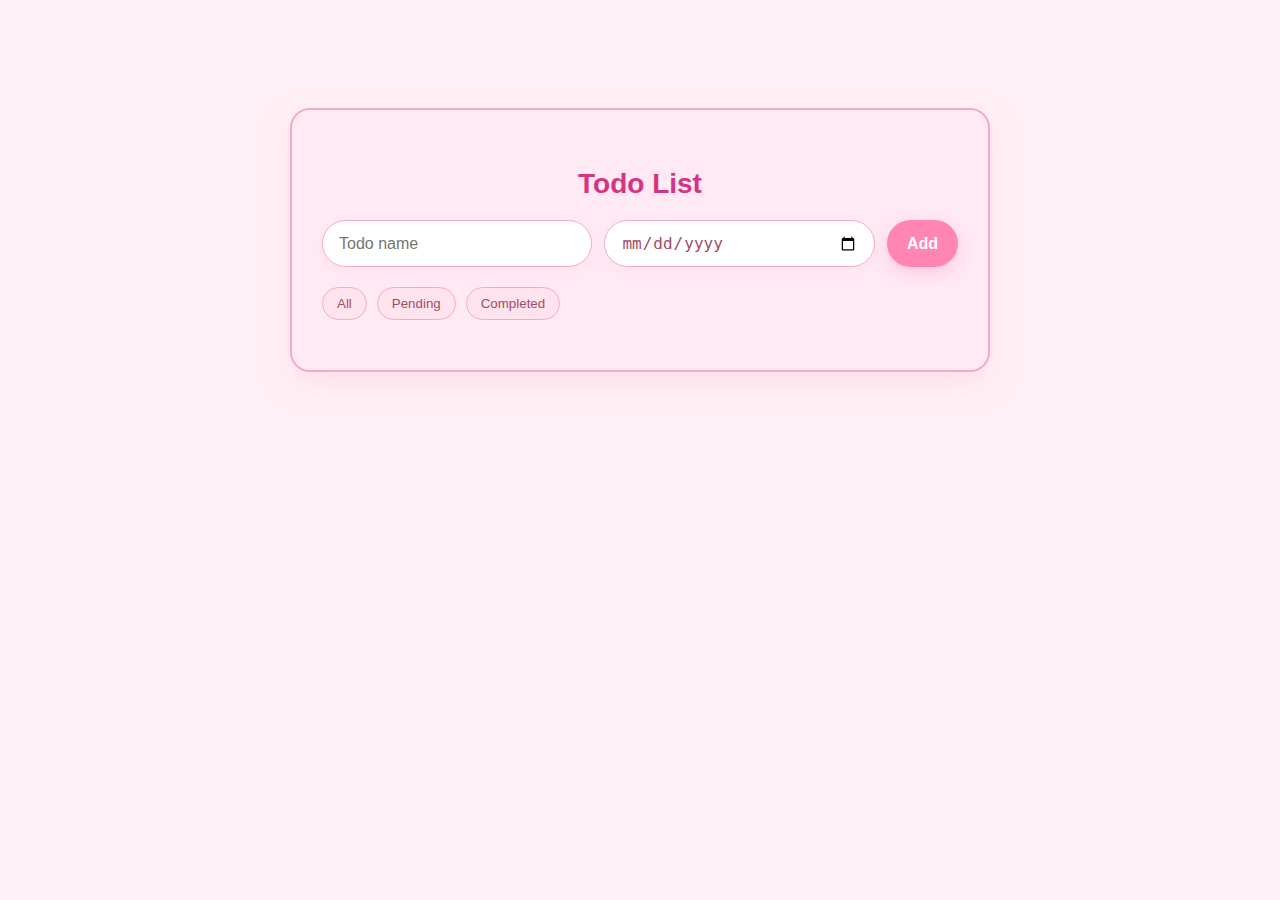
<file: index.html>
<!DOCTYPE html>
<html lang="en">
<head>
  <title>TO-DO LIST</title>
  <link rel="stylesheet" href="todo.css">
</head>
<body>
  <div class="todo-container">
    <p>Todo List</p>

    <div class="todo-input-grid">
      <input placeholder="Todo name" class="js-inputArray name-input">
      <input type="date" class="js-due-date-input due-date-input">
      <button class="add-todo-button js-button">Add</button>
    </div>

    <div class="filter-buttons">
      <button class="filter-btn" data-filter="all">All</button>
      <button class="filter-btn" data-filter="pending">Pending</button>
      <button class="filter-btn" data-filter="completed">Completed</button>
    </div>

    <div class="js-todo-list"></div>
  </div>

  <script src="todo.js"></script>
</body>
</html>
</file>
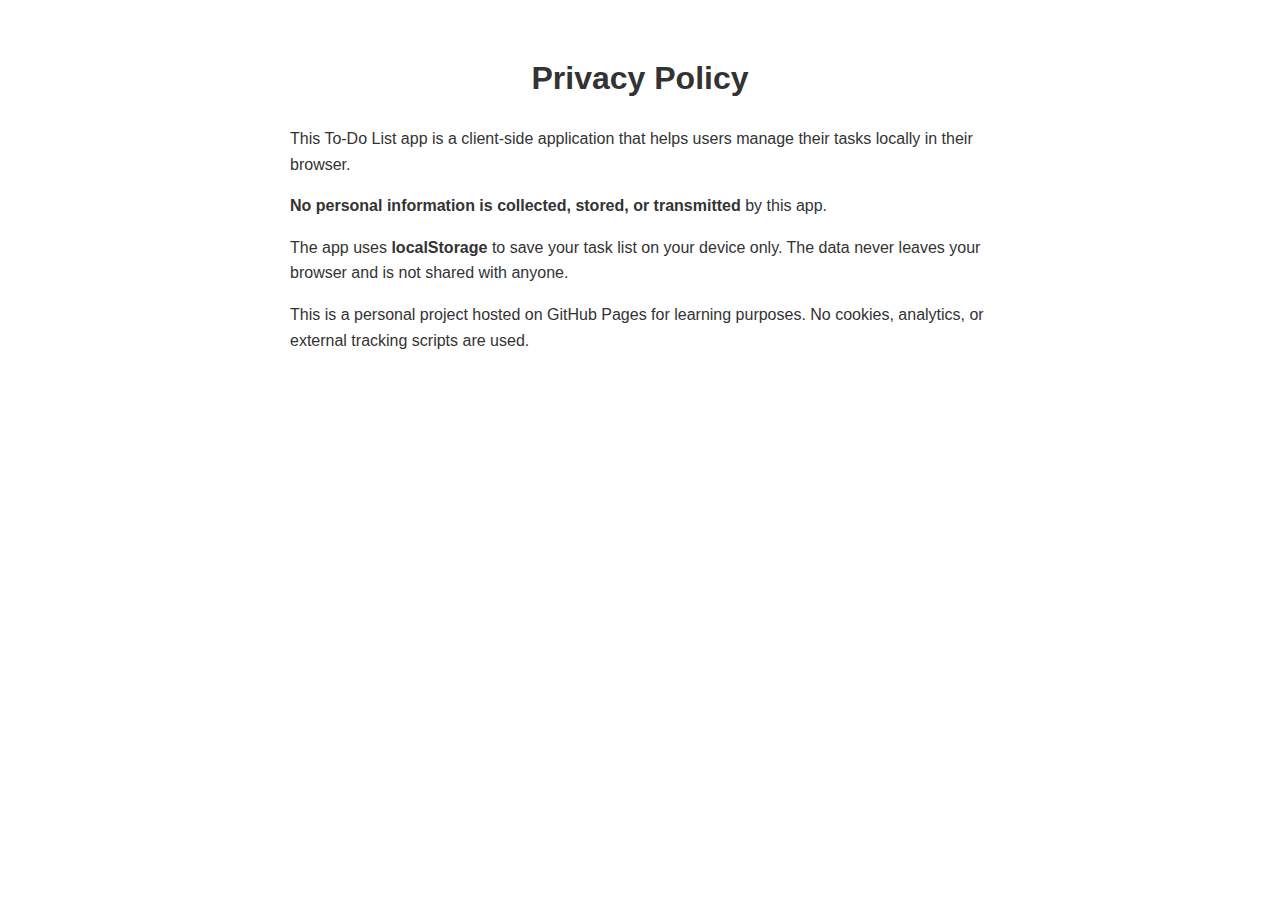
<file: privacy-policy.html>
<!DOCTYPE html>
<html lang="en">
<head>
  <meta charset="UTF-8" />
  <meta name="viewport" content="width=device-width, initial-scale=1.0"/>
  <title>Privacy Policy - To-Do List App</title>
  <style>
    body {
      font-family: Arial, sans-serif;
      padding: 2rem;
      max-width: 700px;
      margin: auto;
      line-height: 1.6;
      color: #333;
    }
    h1 {
      text-align: center;
    }
  </style>
</head>
<body>
  <h1>Privacy Policy</h1>
  <p>This To-Do List app is a client-side application that helps users manage their tasks locally in their browser.</p>
  <p><strong>No personal information is collected, stored, or transmitted</strong> by this app.</p>
  <p>The app uses <strong>localStorage</strong> to save your task list on your device only. The data never leaves your browser and is not shared with anyone.</p>
  <p>This is a personal project hosted on GitHub Pages for learning purposes. No cookies, analytics, or external tracking scripts are used.</p>
</body>
</html>
</file>
<file: todo.css>
body {
  font-family: 'Segoe UI', Tahoma, Geneva, Verdana, sans-serif;
  background-color: #fff1f6;
  color: #a24c65;
  padding: 40px;
  display: flex;
  flex-direction: column;
  align-items: center;
}

.todo-container {
  background-color: #ffe9f3;
  padding: 30px;
  border-radius: 20px;
  border: 2px solid #f5aac8;
  box-shadow: 0 12px 30px rgba(255, 170, 200, 0.25);
  max-width: 700px;
  width: 100%;
  margin: 60px auto;
  box-sizing: border-box;
}


p {
  font-size: 28px;
  font-weight: bold;
  margin-bottom: 20px;
  color: #d63384;
  text-align: center;
}

.todo-input-grid {
  display: grid;
  grid-template-columns: 1fr 1fr auto;
  gap: 12px;
  margin-bottom: 20px;
  width: 100%;
}

.name-input,
.due-date-input {
  font-size: 16px;
  padding: 12px 16px;
  border: 1px solid #f5aac8;
  border-radius: 25px;
  outline: none;
  background-color: #fff;
  box-shadow: 0 4px 10px rgba(255, 192, 203, 0.1);
  color: #a24c65;
}

.add-todo-button {
  background-color: #ff85b3;
  color: white;
  border: none;
  font-size: 16px;
  cursor: pointer;
  padding: 12px 20px;
  border-radius: 25px;
  font-weight: bold;
  box-shadow: 0 6px 16px rgba(255, 128, 171, 0.3);
  transition: all 0.3s ease;
}

.add-todo-button:hover {
  background-color: #ff9fc7;
  transform: scale(1.05);
}

.todo-item {
  background-color: white;
  border: 1px solid #f9c3d8;
  border-radius: 16px;
  box-shadow: 0 4px 12px rgba(255, 170, 200, 0.1);
  padding: 15px;
  display: grid;
  grid-template-columns: auto 1fr auto auto auto;
  gap: 10px;
  align-items: center;
  color: #a24c65;
}

.todo-item.completed div.name {
  text-decoration: line-through;
  opacity: 0.6;
}

.delete-button,
.edit-button,
.save-button {
  color: white;
  border: none;
  font-size: 14px;
  cursor: pointer;
  padding: 8px 12px;
  border-radius: 20px;
  font-weight: 500;
  transition: background-color 0.2s ease;
}

.delete-button {
  background-color: #f67280;
}

.delete-button:hover {
  background-color: #fc8c9e;
}

.edit-button {
  background-color: #f78fb3;
}

.edit-button:hover {
  background-color: #ffacc8;
}

.save-button {
  background-color: #f7aef8;
}

.save-button:hover {
  background-color: #fcd6fa;
}

.checkbox {
  transform: scale(1.4);
  cursor: pointer;
  accent-color: #ff7aa2;
}

.filter-buttons {
  margin-bottom: 20px;
  display: flex;
  gap: 10px;
}

.filter-btn {
  padding: 8px 14px;
  border-radius: 20px;
  border: 1px solid #f5aac8;
  background-color: #ffe4ee;
  color: #a24c65;
  cursor: pointer;
  font-weight: 500;
  transition: all 0.3s ease;
}

.filter-btn:hover {
  background-color: #ffd1e6;
}
</file>
